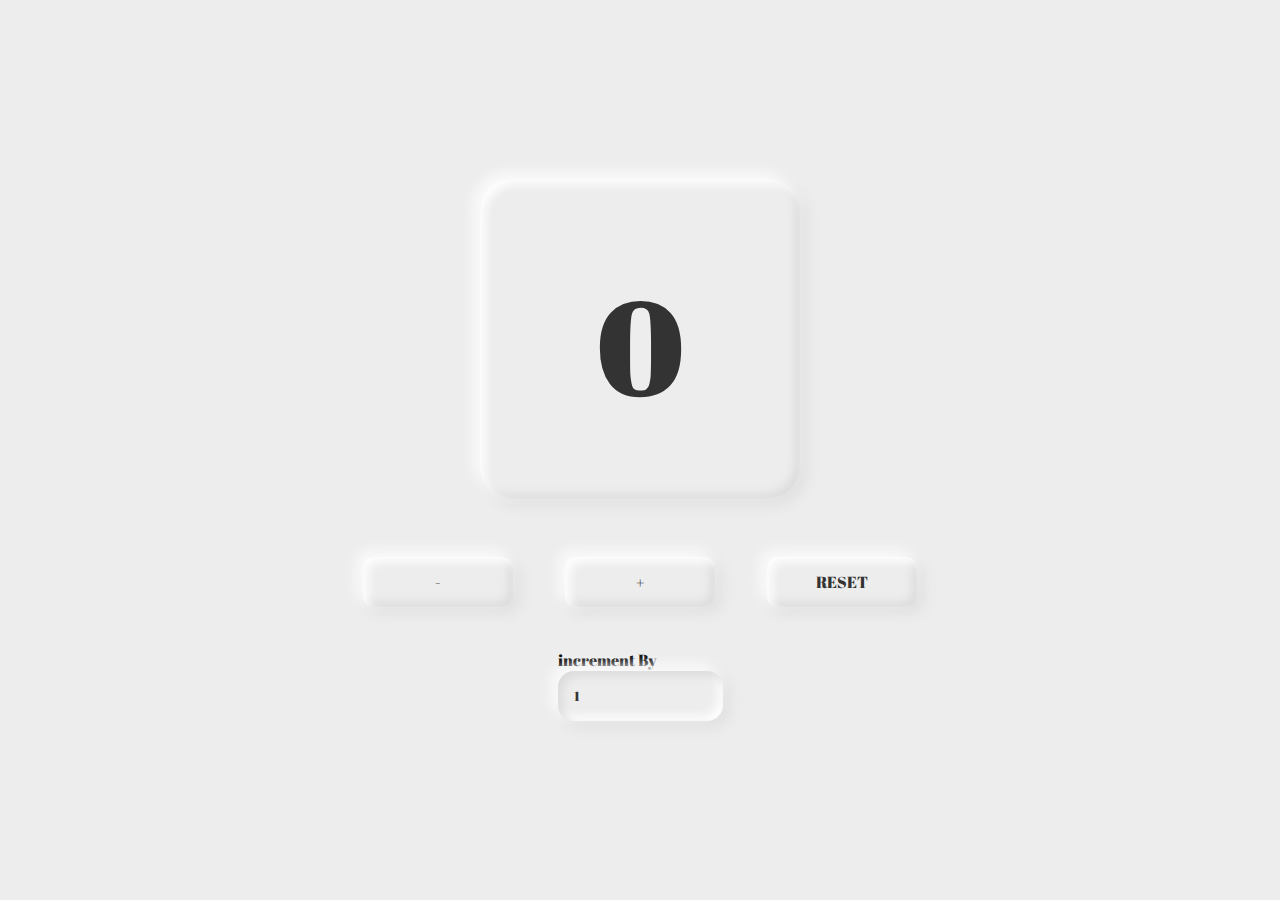
<file: index.html>
<!DOCTYPE html>
<html lang="en">
<head>
    <meta charset="UTF-8">
    <meta name="viewport" content="width=device-width, initial-scale=1">
    <title>Awesome Counter!</title>
    <link rel="stylesheet" href="css/style.css"/>
</head>
<body>
<main id="counter-main">
    <div id="controls">

    </div>
</main>

<script type="module" src="js/counter.js"></script>
</body>
</html>
</file>
<file: css/style.css>
@import url('https://fonts.googleapis.com/css2?family=Montserrat:wght@400;500;600&display=swap');
@import url('https://fonts.googleapis.com/css2?family=Abril+Fatface&display=swap');

*{
    margin: 0;
    padding: 0;
    box-sizing: border-box;
    font-family: 'Abril Fatface', cursive;
}

body{
    width: 100%;
    height: 100vh;
    display: flex;
    flex-direction: column;
    justify-content: center;
    align-items: center;

}

h1{
    color: #333333;
}

#counter-main{
    padding: 2rem 0;
    height: 100%;
    width: 100%;
    gap: 3rem;
    display: flex;
    flex-direction: column-reverse;
    justify-content: center;
    align-items: center;
    background: #ededed;

}

#counter{
    font-size: 8rem;
    min-width: 20rem;
    max-width: 90vw;
    padding: 5rem;
    height: 20rem;
    background: #ededed;
    text-align: center;
    border-radius: 2rem;
    box-shadow: -5px -5px 15px #FEFEFE, 5px 5px 15px #DCDCDC, inset 5px 5px 10px #FEFEFE, inset -5px -5px 10px #DCDCDC;
    overflow-x: scroll;
    overflow-y: hidden;
    -ms-overflow-style: none;
    scrollbar-width: none;
}
#counter::-webkit-scrollbar {
    display: none;
}

#controls{
    width: 50%;
    display: flex;
    justify-content: center;
    align-items: center;
    flex-wrap: wrap;
    gap: 2rem
}


button {
    color: #333333;
    width: 150px;
    height: 50px;
    cursor: pointer;
    background: #ededed;
    margin: 10px;
    border: none;
    border-radius: 10px;
    box-shadow: -5px -5px 15px #FEFEFE, 5px 5px 15px #DCDCDC, inset 5px 5px 10px #FEFEFE, inset -5px -5px 10px #DCDCDC;
    font-size: 16px;

    -webkit-touch-callout: none;
    -webkit-user-select: none;
    -moz-user-select: none;
    -ms-user-select: none;
    user-select: none;
    -webkit-tap-highlight-color: transparent;
}
button:active{
    box-shadow: -5px -5px 15px #FEFEFE, 5px 5px 15px #DCDCDC, inset 5px 5px 10px #DCDCDC, inset -5px -5px 10px #FEFEFE;
}

.input-container{
    display: flex;
    flex-direction: column;
}

input{
    padding: 1rem 1rem;
    color: #333333;
    border: none;
    background: #ededed;
    box-shadow: -5px -5px 15px #FEFEFE, 5px 5px 15px #DCDCDC, inset 5px 5px 10px #DCDCDC, inset -5px -5px 10px #FEFEFE;
    border-radius: 1rem;
}
</file>
